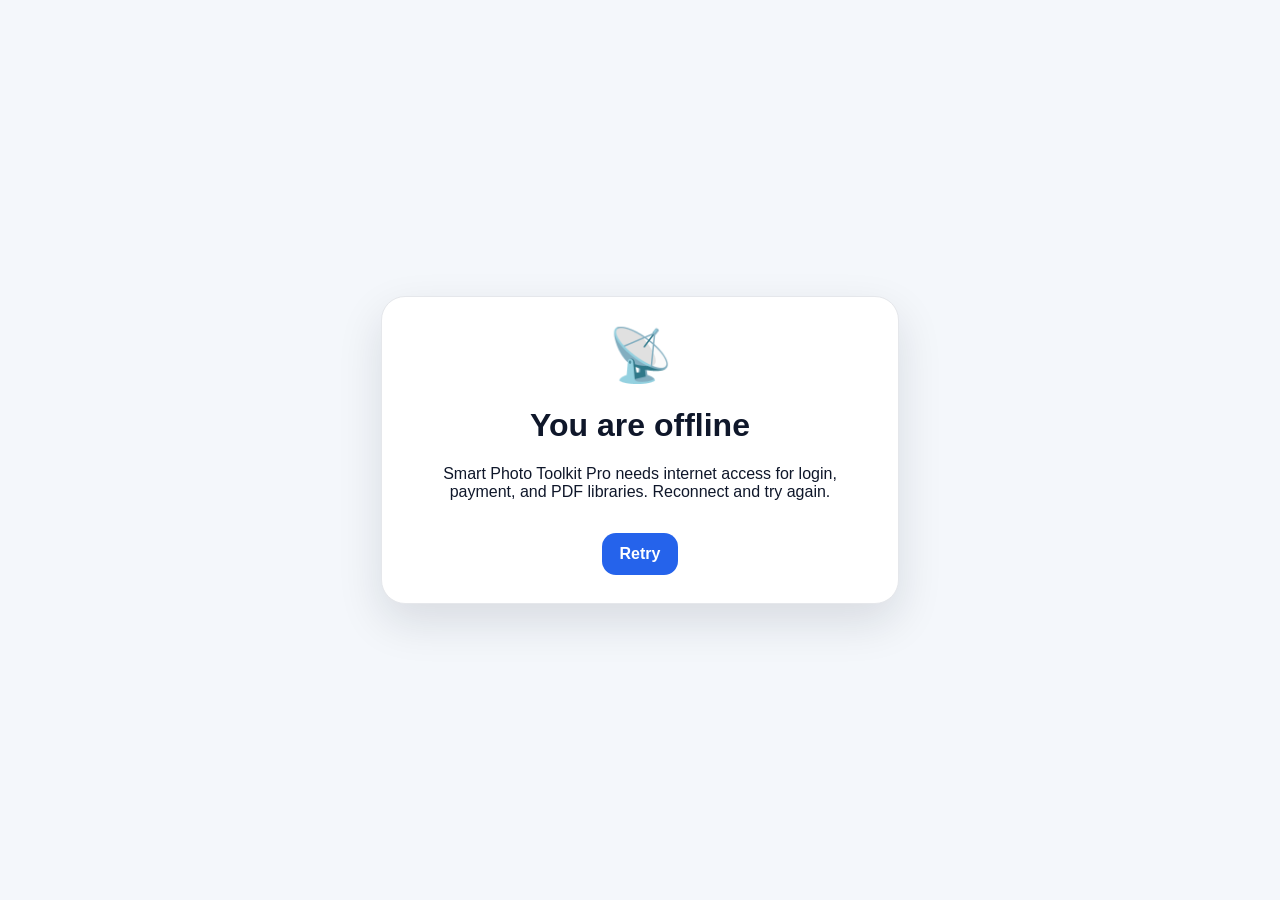
<file: offline.html>
<!DOCTYPE html><html lang="en"><head><meta charset="UTF-8"><meta name="viewport" content="width=device-width, initial-scale=1.0"><title>Offline - Smart Photo Toolkit Pro</title><style>body{font-family:Arial,Helvetica,sans-serif;background:#f4f7fb;color:#0f172a;display:grid;place-items:center;min-height:100vh;margin:0}.box{background:#fff;border:1px solid #e5e7eb;border-radius:24px;padding:28px;box-shadow:0 18px 45px rgba(15,23,42,.12);max-width:460px;text-align:center}.icon{font-size:52px}.btn{display:inline-block;margin-top:16px;background:#2563eb;color:#fff;padding:12px 18px;border-radius:14px;text-decoration:none;font-weight:900}</style></head><body><div class="box"><div class="icon">📡</div><h1>You are offline</h1><p>Smart Photo Toolkit Pro needs internet access for login, payment, and PDF libraries. Reconnect and try again.</p><a class="btn" href="./?v=35.1">Retry</a></div></body></html>
</file>
